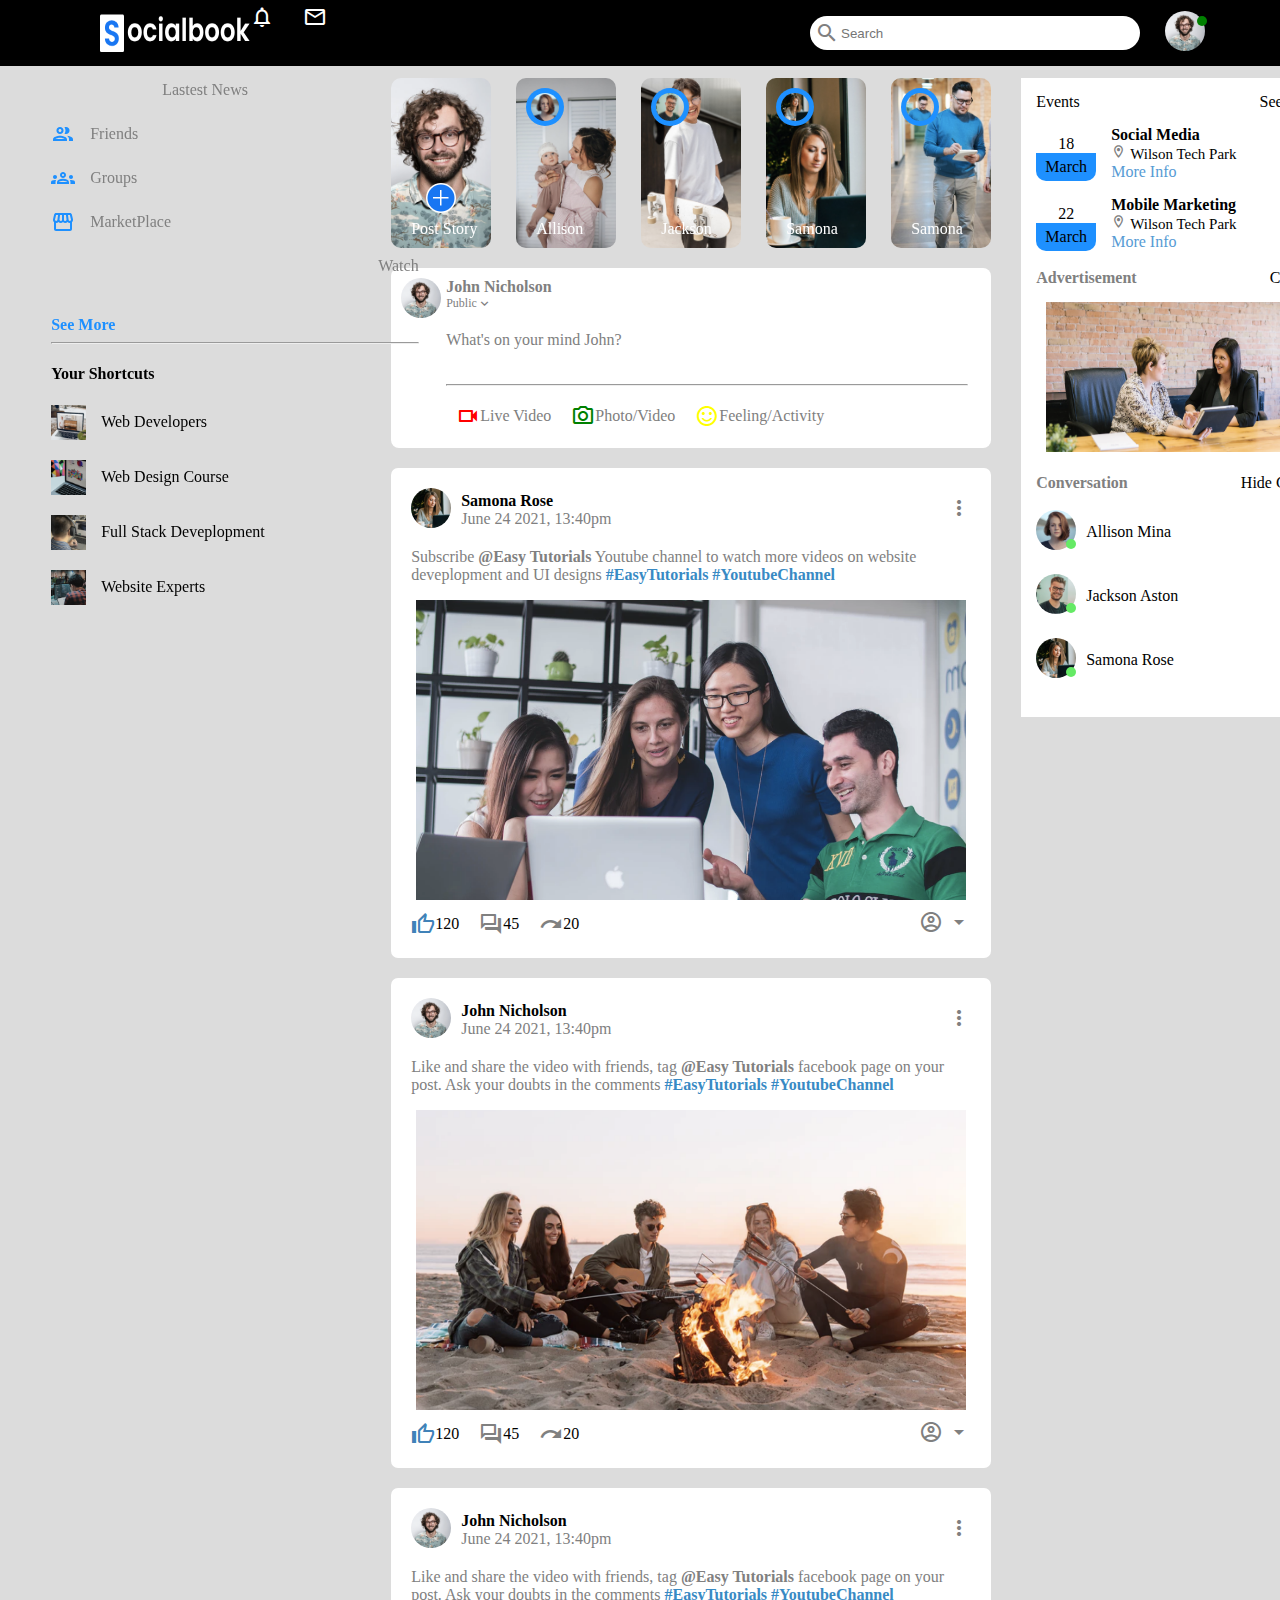
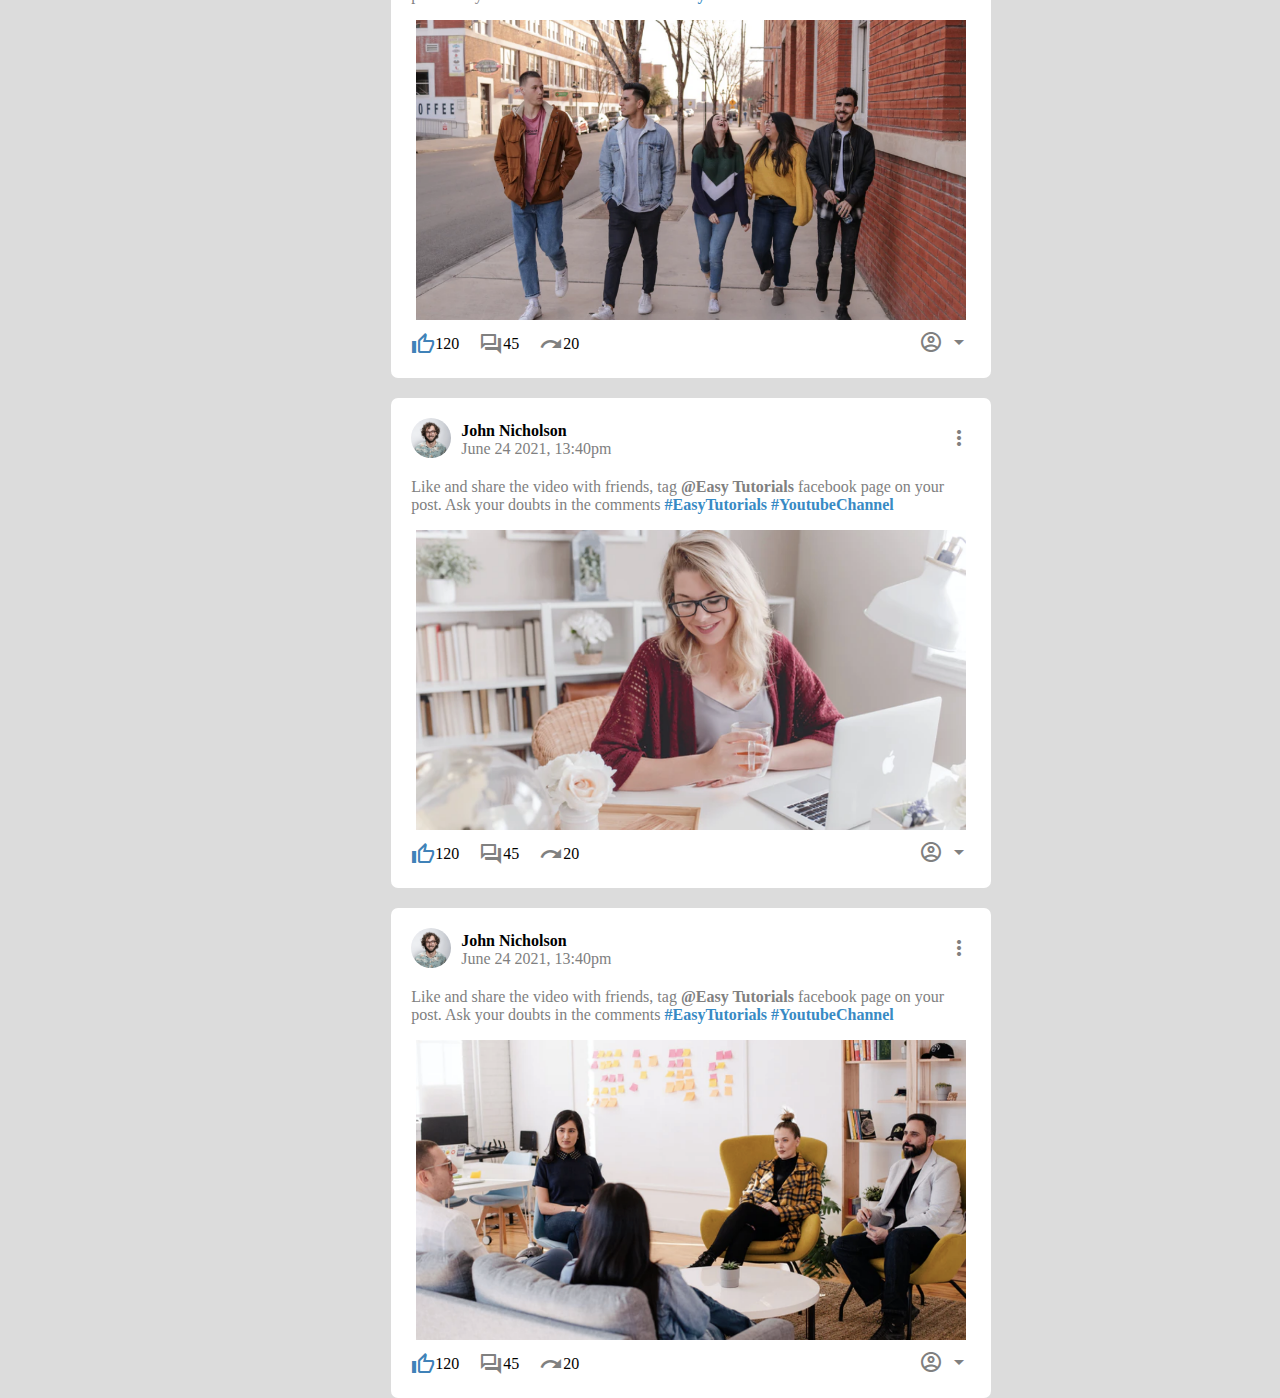
<file: index.html>
<!DOCTYPE html>
<html lang="en">

<head>
    <meta charset="UTF-8">
    <meta name="viewport" content="width=device-width, initial-scale=1.0">
    <link rel="stylesheet" href="FacebookClone.css">
    <link href="https://fonts.googleapis.com/icon?family=Material+Icons+Outlined" rel="stylesheet">

<body>
    <nav>
        <div class="bar-left-side">
            <img src="img/logo.png" width="150px" height="50px">
            <div class="bar_actions">
                <span class="material-icons-outlined">
                    notifications
                </span>
                <span class="material-icons-outlined">
                    email
                </span>
                <span class="material-icons-outlined">
                    smart_display
                </span>
            </div>
        </div>

        <div class="bar-right-side">

            <div class="search_bar">
                <span class="material-icons-outlined">
                    search
                </span>
                <input type="text" placeholder="Search">
            </div>
            <div class="user">
                <img src="img/profile-pic.png" width="40px" height="40px" class="perfil">
                <div class="estado"></div>
            </div>

            <!-- <div class="div">
                <div class="opciones">
                    <div class="izquierda">
                        <div class="imagen">
                            <img src="/img/member-3.png" width="40px" height="40px">
                        </div>
                        <div class="data">
                            <p style="font-weight: bold;">Samona Rose</p>
                            <p style="color: gray;">June 24 2021, 13:40pm</p>
                        </div>
                    </div>
                    <div>
                        <span class="material-icons-outlined" style="color: grey;">
                            more_vert
                        </span>
                    </div>
                </div>

                <hr>

                <div class="opciones">
                    <div class="izquierda">
                        <div class="imagen">
                            <img src="/img/member-3.png" width="40px" height="40px">
                        </div>
                        <div class="data">
                            <p style="font-weight: bold;">Samona Rose</p>
                            <p style="color: gray;">June 24 2021, 13:40pm</p>
                        </div>
                    </div>
                    <div>
                        <span class="material-icons-outlined" style="color: grey;">
                            more_vert
                        </span>
                    </div>
                </div>


            </div> -->
        </div>
    </nav>

    <br>
    <div class="container">
        <div class="contenedor">
            <div class="left">
                <div class="sections">
                    <a>
                        <span class="material-icons-outlined ">feed</span>
                        <span>Lastest News</span>
                    </a>
                </div>
                <div class="sections">
                    <a>
                        <span class="material-icons-outlined">people</span>
                        <span> Friends</span>
                    </a>
                </div>
                <div class="sections">
                    <a>
                        <span class="material-icons-outlined">groups</span>
                        <span> Groups</span>
                    </a>
                </div>
                <div class="sections">
                    <a>
                        <span class="material-icons-outlined">storefront</span>
                        <span> MarketPlace</span>
                    </a>
                </div>
                <div class="sections">
                    <a>
                        <span class="material-icons-outlined">smart_display</span>
                        <span> Watch</span>
                    </a>
                </div>
                <br>
                <a> <strong> <span class="More">See More</span> </strong> </a>
            </div>
            <hr>

            <div>
                <h4>Your Shortcuts</h4>
                <div class="sections">
                    <a>
                        <img src="img/shortcut-1.png" height="35px" width="35px">
                        <span>Web Developers</span>
                    </a>
                </div>
                <div class="sections">
                    <a>
                        <img src="img/shortcut-2.png" height="35px" width="35px">
                        <span>Web Design Course</span>
                    </a>
                </div>
                <div class="sections">
                    <a>
                        <img src="img/shortcut-3.png" height="35px" width="35px">
                        <span>Full Stack Deveplopment</span>
                    </a>
                </div>
                <div class="sections">
                    <a>
                        <img src="img/shortcut-4.png" height="35px" width="35px">
                        <span>Website Experts</span>
                    </a>
                </div>
            </div>

        </div>

        <div class="mid">
            <div class="status">
                <div class="caja">
                    <img src="img/status-1.png" class="profile">
                    <img src="img/upload.png" width="30px" height="30px" class="history_image">
                    <span>Post Story</span>
                </div>
                <div class="caja">
                    <img src="img/status-2.png" class="profile">
                    <img src="img/member-1.png" width="28px" height="28px" class="pic">
                    <span>Allison</span>
                </div>
                <div class="caja">
                    <img src="img/status-3.png" class="profile">
                    <img src="img/member-2.png" width="28px" height="28px" class="pic">
                    <span>Jackson</span>
                </div>
                <div class="caja">
                    <img src="img/status-4.png" class="profile">
                    <img src="img/member-3.png" width="28px" height="28px" class="pic">
                    <span>Samona</span>
                </div>
                <div class="caja">
                    <img src="img/status-5.png" class="profile">
                    <img src="img/member-4.png" width="28px" height="28px" class="pic">
                    <span>Samona</span>
                </div>
            </div>
            <div class="share">
                <div>
                    <img src="img/profile-pic.png" width="40px" height="40px" style="border-radius: 100px;">
                </div>
                <div class="info">
                    <b><span>John Nicholson</span> </b>
                    <p style="font-size: 12px; display: flex; align-items: center;">
                        <span>Public</span>
                        <span class="material-icons-outlined" style="color: gray;  font-size: 15px;">
                            expand_more
                        </span>
                    </p>
                    <div class="question">What's on your mind John?</div>
                    <hr>
                    <div class="options">
                        <div>
                            <span class="material-icons-outlined" style="color: red; ">
                                videocam
                            </span>
                            Live Video
                        </div>
                        <div>
                            <span class="material-icons-outlined" style="color: green;">
                                photo_camera
                            </span>
                            Photo/Video
                        </div>
                        <div>
                            <span class="material-icons-outlined" style="color: yellow;">
                                sentiment_satisfied_alt
                            </span>
                            Feeling/Activity
                        </div>
                    </div>
                </div>
            </div>
            <div class="publication">
                <div class="head">
                    <div class="izquierda">
                        <div class="imagen">
                            <img src="img/member-3.png" width="40px" height="40px">
                        </div>
                        <div class="data">
                            <p style="font-weight: bold;">Samona Rose</p>
                            <p style="color: gray;">June 24 2021, 13:40pm</p>
                        </div>
                    </div>
                    <div>
                        <span class="material-icons-outlined" style="color: grey;">
                            more_vert
                        </span>
                    </div>
                </div>
                <div class="information">
                    <p style="color: grey;">Subscribe <b style="color: grey;">@Easy Tutorials</b> Youtube channel
                        to watch more videos on website deveplopment and UI designs
                        <b style="color: rgb(56, 138, 196);"> #EasyTutorials #YoutubeChannel</b>
                    </p>
                    <img src="img/feed-image-1.png" height="300px" width="550px" class="feed-image-1">
                </div>
                <div class="feet">
                    <div class="reactions">
                        <div class="reactions">
                            <span class="material-icons-outlined" style="color: rgb(64, 130, 184);">
                                thumb_up
                            </span>
                            120
                        </div>
                        <div class="reactions">
                            <span class="material-icons-outlined" style="color: grey;">
                                question_answer
                            </span>
                            45
                        </div>
                        <div class="reactions">
                            <span class="material-icons-outlined" style="color: grey;">
                                redo
                            </span>
                            20
                        </div>
                    </div>
                    <div>
                        <span class="material-icons-outlined" style="color: grey;">
                            account_circle
                        </span>
                        <span class="material-icons-outlined" style="color: grey;">
                            arrow_drop_down
                        </span>
                    </div>
                </div>
            </div>

            <div class="publication">
                <div class="head">
                    <div class="izquierda">
                        <div class="imagen">
                            <img src="img/profile-pic.png" width="40px" height="40px">
                        </div>
                        <div class="data">
                            <p style="font-weight: bold;">John Nicholson</p>
                            <p style="color: gray;">June 24 2021, 13:40pm</p>
                        </div>
                    </div>
                    <div>
                        <span class="material-icons-outlined" style="color: grey;">
                            more_vert
                        </span>
                    </div>
                </div>
                <div class="information">
                    <p style="color: grey;">Like and share the video with friends, tag <b style="color: grey;">@Easy
                            Tutorials</b>
                        facebook page on your post. Ask your doubts in the comments
                        <b style="color: rgb(56, 138, 196);"> #EasyTutorials #YoutubeChannel</b>
                    </p>
                    <img src="img/feed-image-2.png" height="300px" width="550px" class="feed-image-1">
                </div>
                <div class="feet">
                    <div class="reactions">
                        <div class="reactions">
                            <span class="material-icons-outlined" style="color: rgb(64, 130, 184);">
                                thumb_up
                            </span>
                            120
                        </div>
                        <div class="reactions">
                            <span class="material-icons-outlined" style="color: grey;">
                                question_answer
                            </span>
                            45
                        </div>
                        <div class="reactions">
                            <span class="material-icons-outlined" style="color: grey;">
                                redo
                            </span>
                            20
                        </div>
                    </div>
                    <div>
                        <span class="material-icons-outlined" style="color: grey;">
                            account_circle
                        </span>
                        <span class="material-icons-outlined" style="color: grey;">
                            arrow_drop_down
                        </span>
                    </div>
                </div>
            </div>

            <div class="publication">
                <div class="head">
                    <div class="izquierda">
                        <div class="imagen">
                            <img src="img/profile-pic.png" width="40px" height="40px">
                        </div>
                        <div class="data">
                            <p style="font-weight: bold;">John Nicholson</p>
                            <p style="color: gray;">June 24 2021, 13:40pm</p>
                        </div>
                    </div>
                    <div>
                        <span class="material-icons-outlined" style="color: grey;">
                            more_vert
                        </span>
                    </div>
                </div>
                <div class="information">
                    <p style="color: grey;">Like and share the video with friends, tag <b style="color: grey;">@Easy
                            Tutorials</b>
                        facebook page on your post. Ask your doubts in the comments
                        <b style="color: rgb(56, 138, 196);"> #EasyTutorials #YoutubeChannel</b>
                    </p>
                    <img src="img/feed-image-3.png" height="300px" width="550px" class="feed-image-1">
                </div>
                <div class="feet">
                    <div class="reactions">
                        <div class="reactions">
                            <span class="material-icons-outlined" style="color: rgb(64, 130, 184);">
                                thumb_up
                            </span>
                            120
                        </div>
                        <div class="reactions">
                            <span class="material-icons-outlined" style="color: grey;">
                                question_answer
                            </span>
                            45
                        </div>
                        <div class="reactions">
                            <span class="material-icons-outlined" style="color: grey;">
                                redo
                            </span>
                            20
                        </div>
                    </div>
                    <div>
                        <span class="material-icons-outlined" style="color: grey;">
                            account_circle
                        </span>
                        <span class="material-icons-outlined" style="color: grey;">
                            arrow_drop_down
                        </span>
                    </div>
                </div>
            </div>

            <div class="publication">
                <div class="head">
                    <div class="izquierda">
                        <div class="imagen">
                            <img src="img/profile-pic.png" width="40px" height="40px">
                        </div>
                        <div class="data">
                            <p style="font-weight: bold;">John Nicholson</p>
                            <p style="color: gray;">June 24 2021, 13:40pm</p>
                        </div>
                    </div>
                    <div>
                        <span class="material-icons-outlined" style="color: grey;">
                            more_vert
                        </span>
                    </div>
                </div>
                <div class="information">
                    <p style="color: grey;">Like and share the video with friends, tag <b style="color: grey;">@Easy
                            Tutorials</b>
                        facebook page on your post. Ask your doubts in the comments
                        <b style="color: rgb(56, 138, 196);"> #EasyTutorials #YoutubeChannel</b>
                    </p>
                    <img src="img/feed-image-4.png" height="300px" width="550px" class="feed-image-1">
                </div>
                <div class="feet">
                    <div class="reactions">
                        <div class="reactions">
                            <span class="material-icons-outlined" style="color: rgb(64, 130, 184);">
                                thumb_up
                            </span>
                            120
                        </div>
                        <div class="reactions">
                            <span class="material-icons-outlined" style="color: grey;">
                                question_answer
                            </span>
                            45
                        </div>
                        <div class="reactions">
                            <span class="material-icons-outlined" style="color: grey;">
                                redo
                            </span>
                            20
                        </div>
                    </div>
                    <div>
                        <span class="material-icons-outlined" style="color: grey;">
                            account_circle
                        </span>
                        <span class="material-icons-outlined" style="color: grey;">
                            arrow_drop_down
                        </span>
                    </div>
                </div>
            </div>

            <div class="publication">
                <div class="head">
                    <div class="izquierda">
                        <div class="imagen">
                            <img src="img/profile-pic.png" width="40px" height="40px">
                        </div>
                        <div class="data">
                            <p style="font-weight: bold;">John Nicholson</p>
                            <p style="color: gray;">June 24 2021, 13:40pm</p>
                        </div>
                    </div>
                    <div>
                        <span class="material-icons-outlined" style="color: grey;">
                            more_vert
                        </span>
                    </div>
                </div>
                <div class="information">
                    <p style="color: grey;">Like and share the video with friends, tag <b style="color: grey;">@Easy
                            Tutorials</b>
                        facebook page on your post. Ask your doubts in the comments
                        <b style="color: rgb(56, 138, 196);"> #EasyTutorials #YoutubeChannel</b>
                    </p>
                    <img src="img/feed-image-5.png" height="300px" width="550px" class="feed-image-1">
                </div>
                <div class="feet">
                    <div class="reactions">
                        <div class="reactions">
                            <span class="material-icons-outlined" style="color: rgb(64, 130, 184);">
                                thumb_up
                            </span>
                            120
                        </div>
                        <div class="reactions">
                            <span class="material-icons-outlined" style="color: grey;">
                                question_answer
                            </span>
                            45
                        </div>
                        <div class="reactions">
                            <span class="material-icons-outlined" style="color: grey;">
                                redo
                            </span>
                            20
                        </div>
                    </div>
                    <div>
                        <span class="material-icons-outlined" style="color: grey;">
                            account_circle
                        </span>
                        <span class="material-icons-outlined" style="color: grey;">
                            arrow_drop_down
                        </span>
                    </div>
                </div>
            </div>
        </div>

        <div class="right">
            <div class="title">
                <div>Events</div>
                <div>See All</div>
            </div>
            <div class="description">
                <div class="date">
                    <span>18</span>
                    <span class="month">March</span>
                </div>
                <div class="place">
                    <b>Social Media</b>
                    <div>
                        <span class="material-icons-outlined" style="font-size: 15px; color: gray;">
                            location_on
                        </span>
                        <span style="font-size: 15px;">Wilson Tech Park</span>
                        <br>
                        <span style="color: rgb(86, 155, 212);">More Info</span>
                    </div>
                </div>
            </div>
            <div class="description">
                <div class="date">
                    <span>22</span>
                    <span class="month">March</span>
                </div>
                <div class="place">
                    <b>Mobile Marketing</b>
                    <div>
                        <span class="material-icons-outlined" style="font-size: 15px; color: gray;">
                            location_on
                        </span>
                        <span style="font-size: 15px;">Wilson Tech Park</span>
                        <br>
                        <span style="color: rgb(86, 155, 212);">More Info</span>
                    </div>
                </div>
            </div>
            <br>
            <div class="title">
                <div style="color: grey; font-weight: bold;">Advertisement</div>
                <div>Close</div>
            </div>
            <div class="advertisement">
                <img src="img/advertisement.png" width="250px" height="150px">
            </div>
            <br>
            <div class="title">
                <div style="color: grey; font-weight: bold;">Conversation</div>
                <div>Hide Chat</div>
            </div>

            <div>
                <br>
                <div class="chat">
                    <div class="imagen">
                        <img src="img/member-1.png" width="40px" height="40px">
                        <div class="punto"></div>
                    </div>
                    <span>Allison Mina</span>
                </div>
                <div class="chat">
                    <div class="imagen">
                        <img src="img/member-2.png" width="40px" height="40px">
                        <div class="punto"></div>
                    </div>
                    <span>Jackson Aston</span>
                </div>
                <div class="chat">
                    <div class="imagen">
                        <img src="img/member-3.png" width="40px" height="40px">
                        <div class="punto"></div>
                    </div>
                    <span>Samona Rose</span>
                </div>
            </div>
        </div>

    </div>


</body>

</html>
</file>
<file: FacebookClone.css>
.material-icons {
    font-family: 'Material Icons';
    font-weight: normal;
    font-style: normal;
    font-size: 24px;  /* Preferred icon size */
    display: inline-block;
    line-height: 1;
    text-transform: none;
    letter-spacing: normal;
    word-wrap: normal;
    white-space: nowrap;
    direction: ltr;
  
    /* Support for all WebKit browsers. */
    -webkit-font-smoothing: antialiased;
    /* Support for Safari and Chrome. */
    text-rendering: optimizeLegibility;
  
    /* Support for Firefox. */
    -moz-osx-font-smoothing: grayscale;
  
    /* Support for IE. */
    font-feature-settings: 'liga';
  }
.material-icons-outlined{
    color: white;
}
body{
    margin: 0px;
    height: 1000px;
    background-color:#DCDCDC;
}
nav{
    width: 100%;
    background-color: black;
    position: fixed;
    padding-top:5px ;
    padding-bottom: 5px;
    display: flex;
    flex-direction: row;
    justify-content: space-between;
    z-index: 1;
}
.bar-left-side{
    width: 380px;
    display: flex;
    align-items: center;
    justify-content: space-between;
    margin-left: 100px;
}
.bar_actions{
    display: inline-block;
}
.bar_actions span{
    margin-right: 25px;
}
.bar-right-side{
    width: 350px;
    margin-right: 120px;
    display: flex;
    align-items: center;
    position: relative;
}
.bar-right-side span{
    color: grey;
}
.search_bar{
    display: flex;
    background-color: white;
    border-radius: 20px;
    width: 320px;
    padding: 5px;
}
.search_bar input{
    border: none;
    outline: none;   
    width: 340px;
    box-sizing: border-box;
}
.perfil{
    border-radius: 100px;
    margin-left: 25px;
}
.user{
    position: relative;
}
.div{
    position : absolute;
    left: 15px;
    top: 60px;
    width: 95%;
    border: 1px solid red;
    background-color: white;
    padding: 10px;
}

.opciones{
    display: flex;
    justify-content: space-between;
    margin-bottom: 10px;
}
.estado{
    width: 10px;
    height: 10px;
    background-color: green;
    border-radius: 100px;
    position: absolute;
    right: -2px;
    top: 5px;
}
.container{
    display: flex;
    width: 100%;
    padding: 10px 4%;
    margin-top: 50px;
    height: 100vh;
    box-sizing: border-box;
}
.left .material-icons-outlined, .More{
    color: #1E90FF;
}
.contenedor{
    position: fixed;
}
.left {
    color: grey;
    display: flex;
    flex-direction: column;
}
.sections{
    display: flex;
    align-items: center;
    margin-bottom: 20px;
}
.sections .material-icons-outlined, .sections img{
    margin-right: 15px;
}
.sections a{
    cursor: pointer;
    display: flex;
    align-items: center;
}
.mid{
    margin-left: 340px;
    width: 600px;
}
.status{
    width: 100%;
    display: flex;
    justify-content: space-between;
}
.caja{
    width: 100px;
    height: 170px;
    position: relative;
}
.profile{
    width: 100%;
    height: 100%;
    object-fit: cover;
    border-radius: 10px;
}
.history_image{
    position: absolute;
    left: 35px;
    bottom: 35px;
}
.caja span{
    position: absolute;
    left: 20px;
    bottom: 10px;
    color: white;
}
.pic{
    position: absolute;
    left: 10px;
    top: 10px;
    background-color: #1E90FF;
    padding: 5px;
    border-radius: 100px;
}
.share{
    display: flex;
    padding: 10px;
    background-color: white;
    margin-top: 20px;
    margin-bottom: 20px;
    border-radius: 8px;
}
.share p{
    margin: 0px;
}
.question{
    margin-top: 20px;
    margin-bottom: 35px;
}
.options{
    display: flex;
}
.options div{
    display: flex;
    align-items: center;
    margin: 10px;
}
.info{
    width: 90%;
    color: grey;
    margin-left: 5px;
}
.right{
    margin-left: 15px;
    width:300px;
    padding: 15px;
    box-sizing: border-box;
    background-color: white;
    position: fixed;
    margin-left: 970px;
}
.title{
    display: flex;
    flex-direction: row;
    justify-content: space-between;
}
.description{
    display: flex;
    margin-top: 15px;
}
.date{
    width: 60px;
    display: flex;
    flex-direction: column;
    align-items: center;
    justify-content: end;
    background-color: white;
    border-radius: 10px;
    box-sizing: border-box;
    box-shadow: 0;
}
.month{
    text-align: center;
    width: 50px;
    padding: 5px;
    background-color: #1E90FF;
    border-radius: 0px 0px 10px 10px;
}
.place{
    margin-left: 15px;
    display: flex;
    flex-direction: column;
    justify-content: center;
}   
.advertisement{
    margin-top: 15px;
    text-align: center;
}
.chat{
    display: flex;
    align-items: center;
    margin-bottom: 20px;
}
.imagen{
    position: relative;
}
.imagen img{
    border-radius: 100px;
    margin-right: 10px;
}
.punto{
    width: 10px;
    height: 10px;
    background-color: rgb(101, 234, 101);
    border-radius: 100px;
    position: absolute;
    right: 10px;
    bottom: 5px;
}
.publication{
    padding: 20px;
    background-color: white;
    border-radius: 7px;
    margin-bottom: 20px;
}
.head{
    display: flex;
    align-items: center;
    justify-content: space-between;
}
.head p,.izquierda p{
    margin: 0px;
}
.izquierda{
    display: flex;
    align-items: center;
}
.information{
    display: flex;
    flex-direction: column;
    align-items: center;
}
.feet{
    display: flex;
    justify-content: space-between;
    align-items: center;
    margin-top: 10px;
}
.reactions{
    display: flex;
    align-items: center;
    margin-right: 20px;
}
</file>
